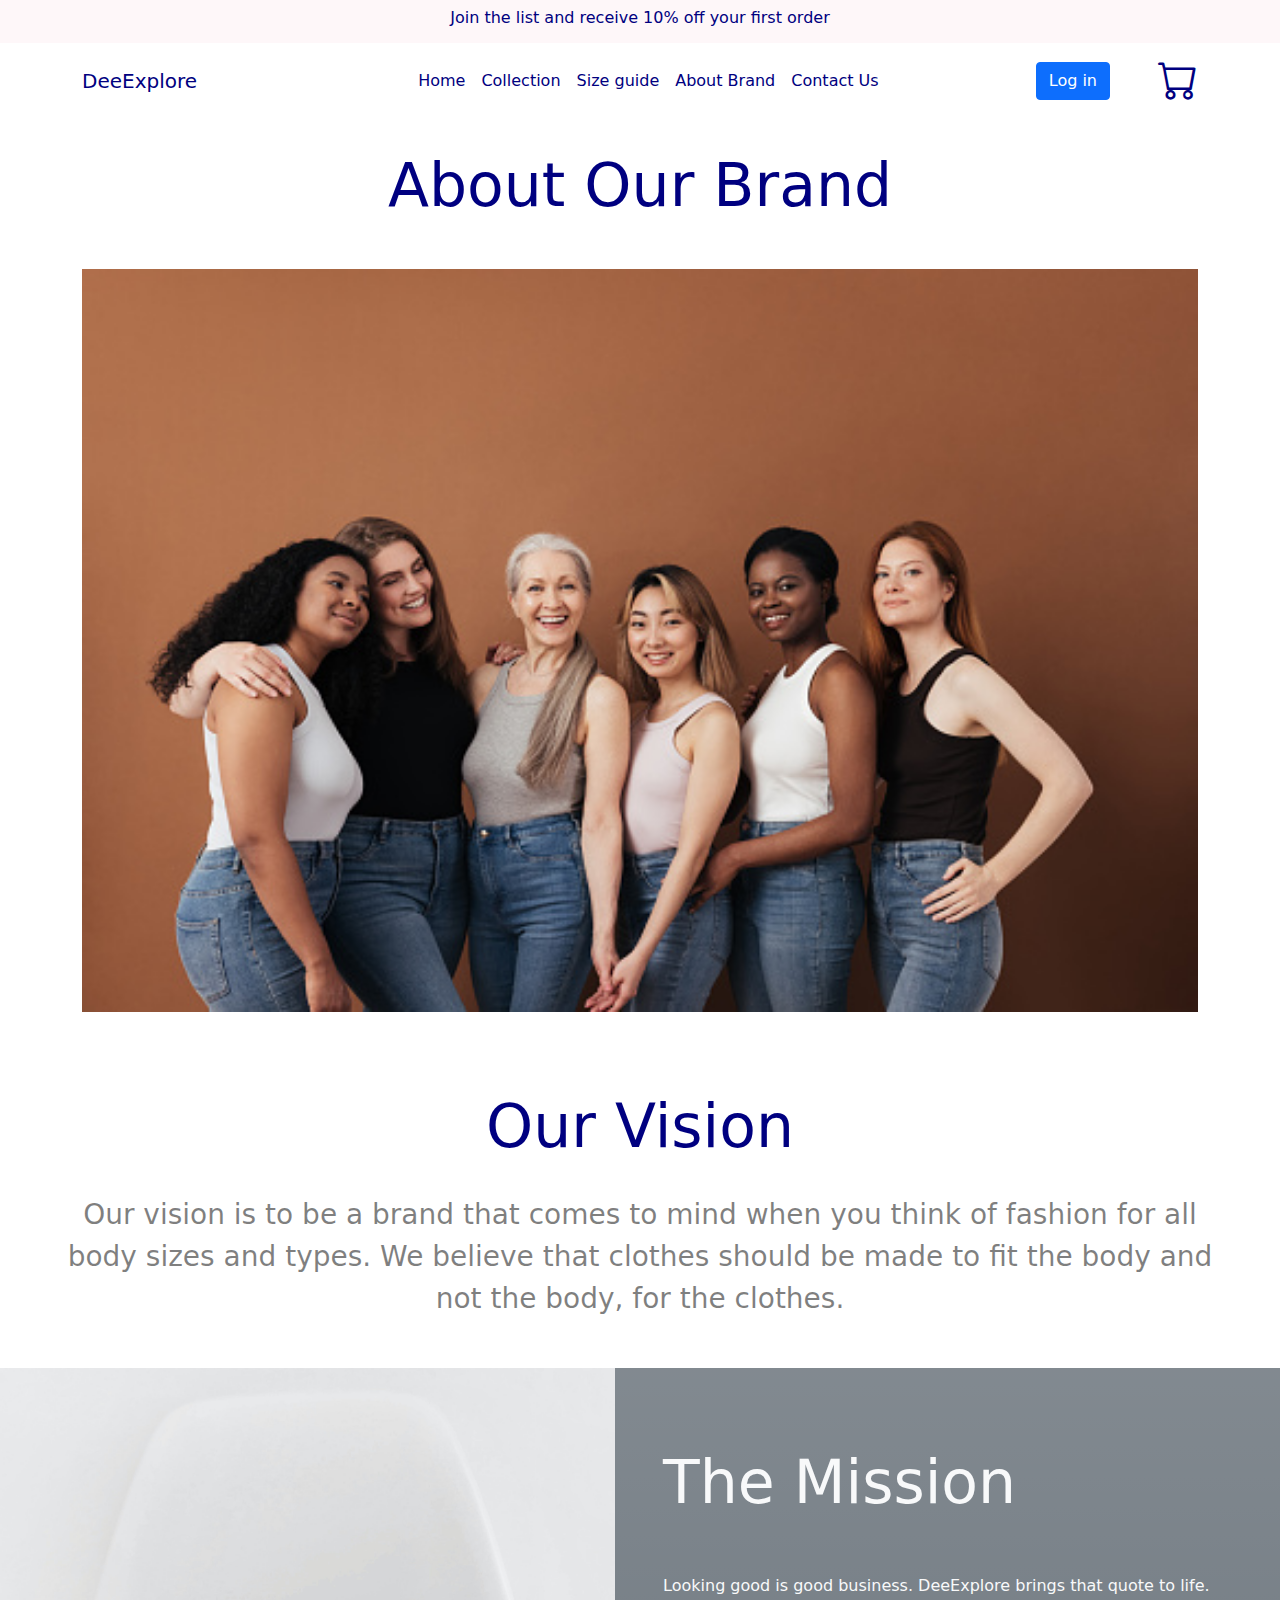
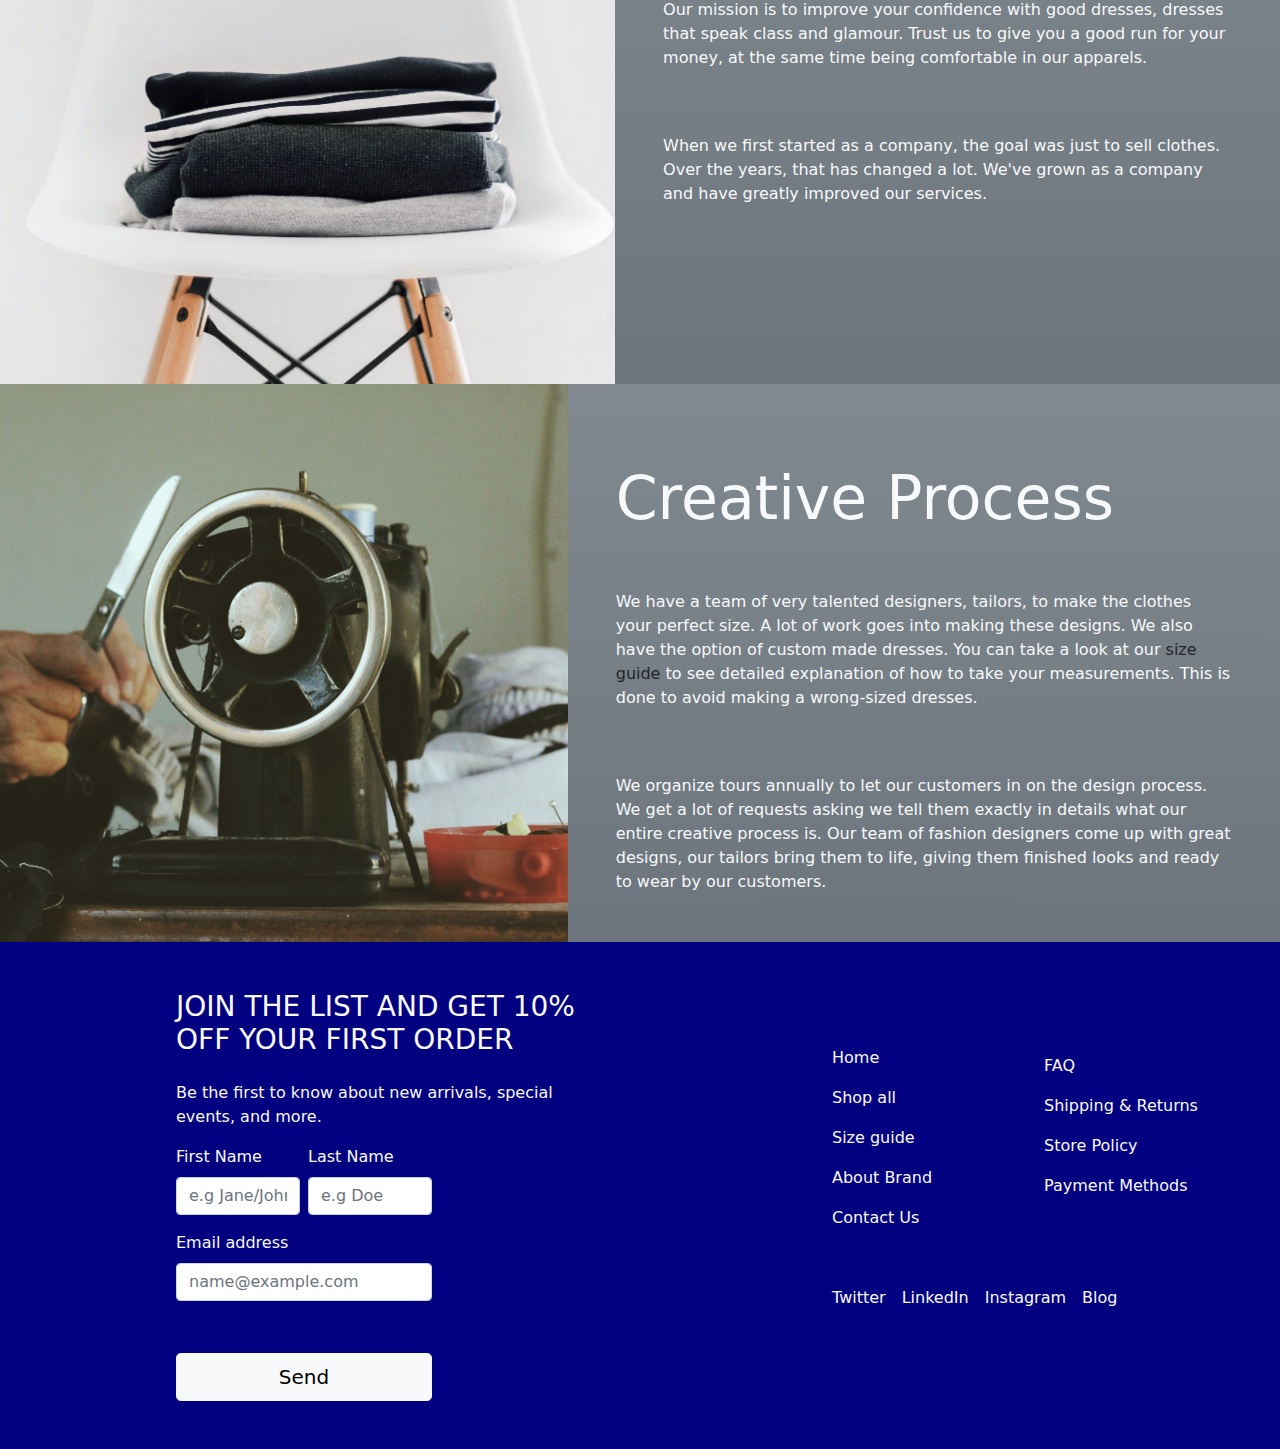
<file: about.html>
<!DOCTYPE html>
<html lang="en">
<head>
    <meta charset="UTF-8">
    <meta http-equiv="X-UA-Compatible" content="IE=edge">
    <!-- FAVICON -->
    <meta name="viewport" content="width=device-width, initial-scale=1.0">
    <link rel="icon" type="image/png" sizes="32x32" href="img/favicon.ico">
    <link rel="manifest" href="/site.webmanifest">
    <!-- BOOTSTRAP CSS -->
    <link rel="stylesheet" href="css/bootstrap.min.css">
    <!-- CSS -->
    <link rel="stylesheet" href="css/style.css">
    <link rel="stylesheet" href="css/about.css">
    <!-- BOOTSTRAP ICON -->
    <link rel="stylesheet" href="https://cdn.jsdelivr.net/npm/bootstrap-icons@1.5.0/font/bootstrap-icons.css">
    <!-- SWIPER -->
    <link rel="stylesheet" href="https://unpkg.com/swiper@8/swiper-bundle.min.css"/>
    <title>DeeExplore</title>
</head>
<body>
    <div id="hero-section">
        <div class="header text-center py-2">
            <h5 class="fs-6 text-primary">Join the list and receive 10% off your first order</h5>
        </div>
            <nav class="navbar navbar-expand-lg navbar-light bg-light">
                <div class="container">
                <a class="navbar-brand text-primary" href="#">DeeExplore</a>
                <button class="navbar-toggler" type="button" data-bs-toggle="collapse" data-bs-target="#navbarSupportedContent" aria-controls="navbarSupportedContent" aria-expanded="false" aria-label="Toggle navigation">
                    <span class="navbar-toggler-icon"></span>
                </button>
                <div class="collapse navbar-collapse text-primary" id="navbarSupportedContent">
                    <ul class="navbar-nav mx-auto mb-2 mb-lg-0">
                    <li class="nav-item">
                        <a class="nav-link active ms-5 text-primary" aria-current="page" href="index.html">Home</a>
                    </li>
                    <li class="nav-item">
                        <a class="nav-link text-primary" href="shop.html">Collection</a>
                    </li>
                    <li class="nav-item">
                        <a class="nav-link text-primary" href="size.html">Size guide</a>
                    </li>
                    <li class="nav-item">
                        <a class="nav-link text-primary" href="about.html">About Brand</a>
                    </li>
                    <li class="nav-item">
                        <a class="nav-link text-primary" href="contact.html">Contact Us</a>
                    </li>
                    </ul>
                    <button type="submit" class="btn btn-primary me-5">Log in</button>
                    <i class="bi bi-cart fs-1"></i>
                </div>
                </div>
            </nav>
    </div>
    <div class="top mb-5 text-center text-primary">
        <h1>About Our Brand</h1>
    </div>
        <div class="pic my-5 ">
            <div class="container">
                <img src="img/size.jpg" alt="" class="img-fluid w-100 ms-auto">
            </div>
        </div>
    <div class="vision">
        <h1 class="text-primary text-center pb-4">Our Vision</h1>
        <p class="text-center fs-3 text-black-50 mb-5 mx-5">Our vision is to be a brand that comes to mind when you think of fashion for all body sizes and types. We believe that clothes should be made to fit the body and not the body, for the clothes.</p>
    </div>
    <div class="Box d-flex flex-sm-row flex-column">
        <div class="backg w-100">
            <img src="img/folding.jpg" class="img-fluid" alt="">
        </div>
        <div class="Text bg-secondary bg-gradient text-light px-5 pt-5 w-100">
            <h1 class="">The Mission</h1>
            <p class="pt-5">Looking good is good business. DeeExplore brings that quote to life. Our mission is to improve your confidence with good dresses, dresses that speak class and glamour. Trust us to give you a good run for your money, at the same time being comfortable in our apparels.</p>
            <p class="pt-5"> When we first started as a company, the goal was just to sell clothes. Over the years, that has changed a lot. We've grown as a company and have greatly improved our services. </p>
        </div>
    </div>
    <div class="creativity d-flex flex-sm-row flex-column w-100">
        <div class="Text bg-secondary bg-gradient text-light px-5 pt-5 order-2">
                <h1 class="">Creative Process</h1>
                <p class="pt-5">We have a team of very talented designers, tailors, to make the clothes your perfect size. A lot of work goes into making these designs. We also have the option of custom made dresses. You can take a look at our <a class="text-decoration-none text-dark" href="size.html"> size guide </a>to see detailed explanation of how to take your measurements. This is done to avoid making a wrong-sized dresses.</p>

                <p class="mb-5 pt-5">We organize tours annually to let our customers in on the design process. We get a lot of requests asking we tell them exactly in details what our entire creative process is. Our team of fashion designers come up with great designs, our tailors bring them to life, giving them finished looks and ready to wear by our customers.</p>
            </div>
            <div class="backg order-1">
                <img src="img/cutting.jpg" class="img-fluid h-100 w-100" alt="">
            </div>
    </div>
    <div class="fifth-section d-flex flex-sm-column flex-md-row flex-lg-row flex-column text-light">
        <div class="left w-50 ms-5 ps-5 py-5">
            <h3 class="pb-3">JOIN THE LIST AND GET 10% <br> OFF YOUR FIRST ORDER</h3>
            <p>Be the first to know about new arrivals, special <br> events, and more.</p>
            <form action="" class="">
                <div class="names d-flex flex-sm-column flex-lg-row flex-column w-50">
                    <div class="mb-3 me-2">
                        <label for="exampleFormControlInput1" class="form-label">First Name</label><br>
                        <input type="text" class="form-control" id="exampleFormControlInput1" placeholder="e.g Jane/John">
                      </div>
                      <div class="mb-3">
                        <label for="exampleFormControlInput1" class="form-label">Last Name</label>
                        <input type="text" class="form-control" id="exampleFormControlInput1" placeholder="e.g Doe">
                      </div>
                </div>
                    <div class="mb-5 w-50 em">
                        <label for="exampleFormControlInput1" class="form-label">Email address</label>
                        <input type="email" class="form-control" id="exampleFormControlInput1" placeholder="name@example.com">
                      </div>
                <div class="send pt-1">
                    <a href="mailto:francesamaka2002@gmail.com" role="button" class="btn btn-light btn-lg w-50">Send</a>
                </div>
            </form>
        </div>
        <div class="Right">
            <div class="right d-sm-flex flex-sm-row flex-column mt-5 pt-5">
                <div class="rightLeft ms-5 ps-5">
                    <ul class="navbar-nav mx-auto mb-2 mb-lg-0 ms-5">
                        <li class="nav-item">
                            <a class="nav-link active text-light" aria-current="page" href="index.html">Home</a>
                        </li>
                        <li class="nav-item">
                            <a class="nav-link text-light" href="shop.html">Shop all</a>
                        </li>
                        <li class="nav-item">
                            <a class="nav-link text-light" href="size.html">Size guide</a>
                        </li>
                        <li class="nav-item">
                            <a class="nav-link text-light" href="about.html">About Brand</a>
                        </li>
                        <li class="nav-item">
                            <a class="nav-link text-light" href="contact.html">Contact Us</a>
                        </li>
                        </ul>
                </div>
                <div class="rightRight ps-5 ms-3 d-sm-none d-md-none d-lg-block d-none">
                    <ul class="text-light list-unstyled ps-5 pt-3">
                        <li class="pb-3">FAQ</li>
                        <li class="pb-3">Shipping & Returns</li>
                        <li class="pb-3">Store Policy</li>
                        <li class="pb-3">Payment Methods</li>
                    </ul>
                </div>
            </div>
        <div class="socialLink ms-5 ps-5 pt-5 d-sm-flex flex-sm-row flex-column text-center d-none">
            <a class="ps-5 text-decoration-none text-light" href="https://twitter.com/Chiii_baby">Twitter</a>
            <a class="ps-3 text-decoration-none text-light" href="https://www.linkedin.com/in/chiamakamaduka123">LinkedIn</a>
            <a class="ps-3 text-decoration-none text-light" href="https://instagram.com/__spaghettii">Instagram</a>
            <a class="ps-3 text-decoration-none text-light" href="http://babydeee.hashnode.dev/">Blog</a>
        </div>
        </div>
    </div>
    <script src="js/bootstrap.min.js"></script>
    <script src="https://unpkg.com/swiper@8/swiper-bundle.min.js"></script>
</body>
</html>
</file>
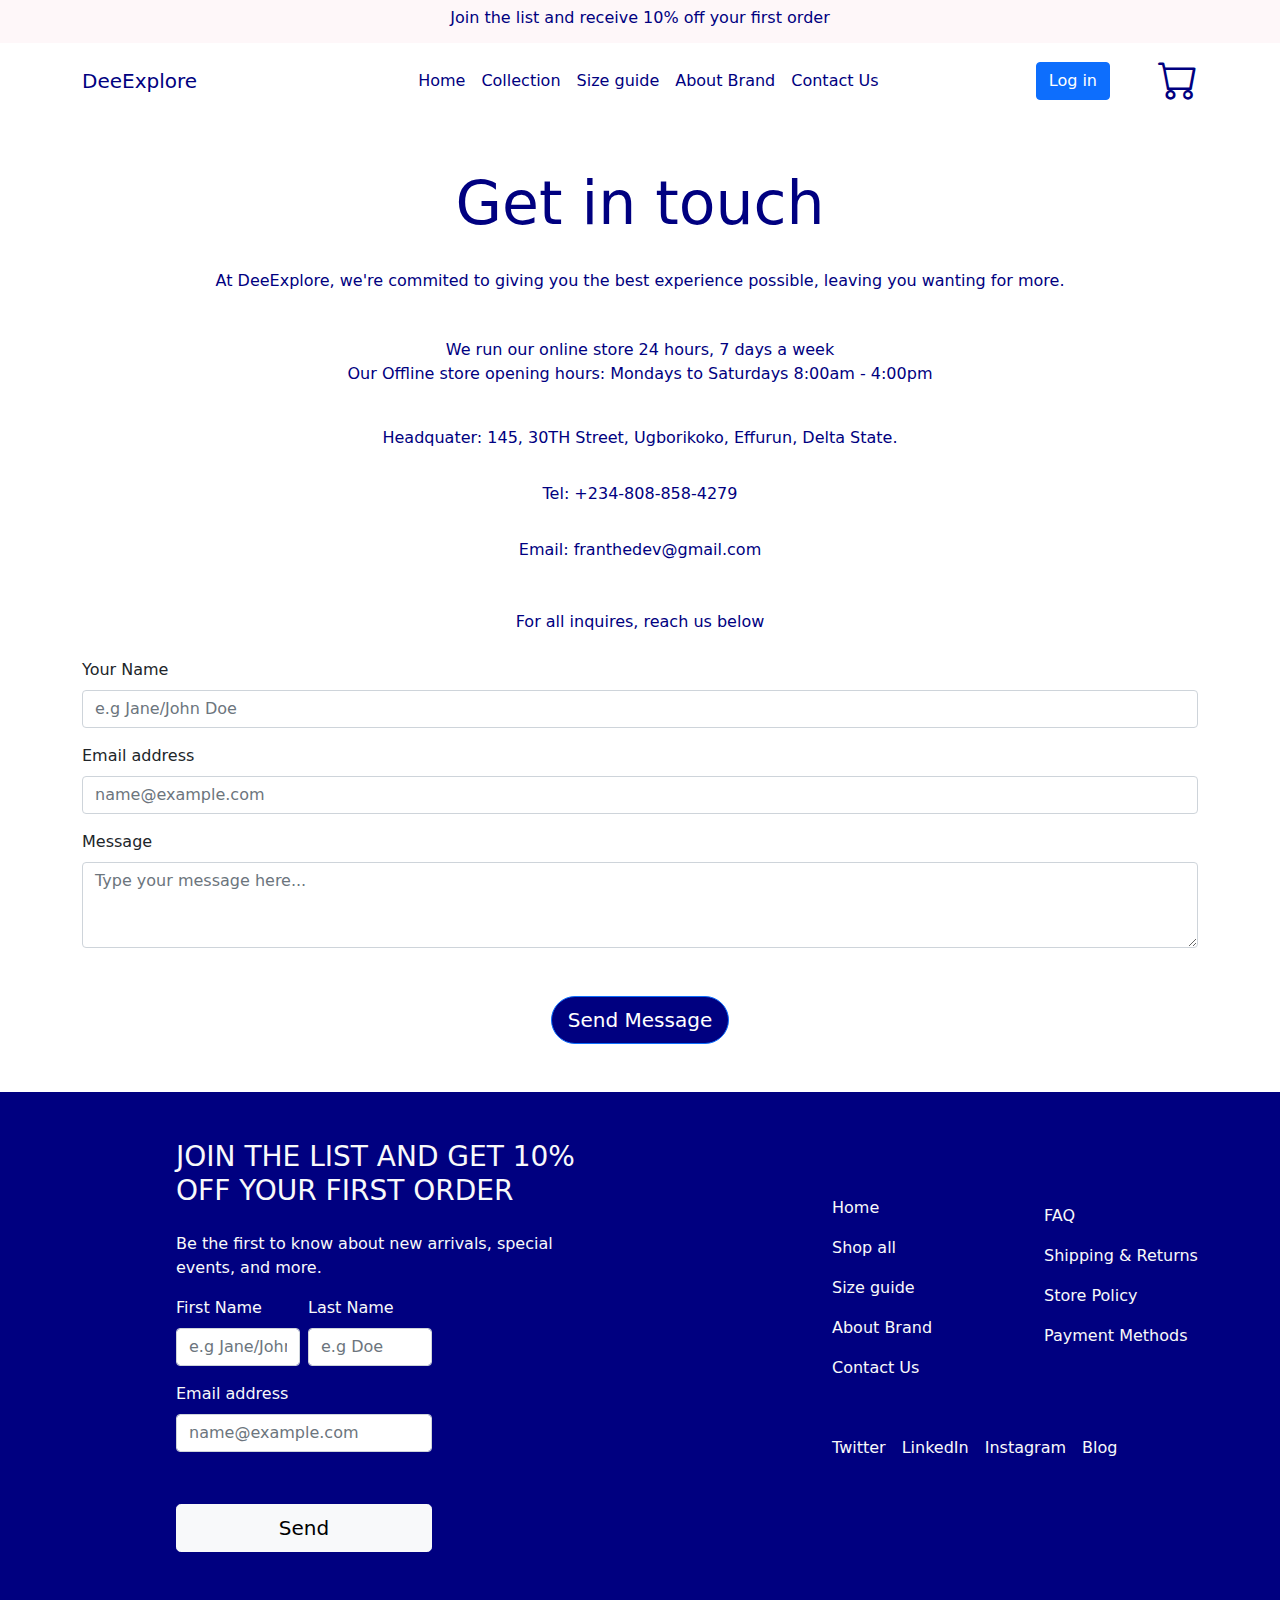
<file: contact.html>
<!DOCTYPE html>
<html lang="en">
<head>
    <meta charset="UTF-8">
    <meta http-equiv="X-UA-Compatible" content="IE=edge">
    <!-- FAVICON -->
    <meta name="viewport" content="width=device-width, initial-scale=1.0">
    <link rel="icon" type="image/png" sizes="32x32" href="img/favicon.ico">
    <link rel="manifest" href="/site.webmanifest">
    <!-- BOOTSTRAP CSS -->
    <link rel="stylesheet" href="css/bootstrap.min.css">
    <!-- CSS -->
    <link rel="stylesheet" href="css/style.css">
    <link rel="stylesheet" href="css/contact.css">
    <!-- BOOTSTRAP ICON -->
    <link rel="stylesheet" href="https://cdn.jsdelivr.net/npm/bootstrap-icons@1.5.0/font/bootstrap-icons.css">
    <!-- SWIPER -->
    <link rel="stylesheet" href="https://unpkg.com/swiper@8/swiper-bundle.min.css"/>
    
    <title>DeeExplore</title>
</head>
<body>
    <div id="hero-section">
        <div class="header text-center py-2">
            <h5 class="fs-6 text-primary">Join the list and receive 10% off your first order</h5>
        </div>
            <nav class="navbar navbar-expand-lg navbar-light bg-light">
                <div class="container">
                <a class="navbar-brand text-primary" href="#">DeeExplore</a>
                <button class="navbar-toggler" type="button" data-bs-toggle="collapse" data-bs-target="#navbarSupportedContent" aria-controls="navbarSupportedContent" aria-expanded="false" aria-label="Toggle navigation">
                    <span class="navbar-toggler-icon"></span>
                </button>
                <div class="collapse navbar-collapse text-primary" id="navbarSupportedContent">
                    <ul class="navbar-nav mx-auto mb-2 mb-lg-0">
                    <li class="nav-item">
                        <a class="nav-link active ms-5 text-primary" aria-current="page" href="index.html">Home</a>
                    </li>
                    <li class="nav-item">
                        <a class="nav-link text-primary" href="shop.html">Collection</a>
                    </li>
                    <li class="nav-item">
                        <a class="nav-link text-primary" href="size.html">Size guide</a>
                    </li>
                    <li class="nav-item">
                        <a class="nav-link text-primary" href="about.html">About Brand</a>
                    </li>
                    <li class="nav-item">
                        <a class="nav-link text-primary" href="contact.html">Contact Us</a>
                    </li>
                    </ul>
                    <button type="submit" class="btn btn-primary me-5">Log in</button>
                    <i class="bi bi-cart fs-1"></i>
                </div>
                </div>
            </nav>
    </div>
        <div class="top-text text-primary text-center">
            <h1 class="pb-4 pt-5">Get in touch</h1>
            <h6 class="pb-4">At DeeExplore, we're commited to giving you the best experience possible, leaving you wanting for more.</h6>
            <p class="pt-3">We run our online store 24 hours, 7 days a week <br> Our Offline store opening hours: Mondays to Saturdays 8:00am - 4:00pm  </p>
            <p class="pt-4">Headquater: 145, 30TH Street, Ugborikoko, Effurun, Delta State.</p>
            <p class="pt-3">Tel: +234-808-858-4279</p>
            <p class="pt-3">Email: franthedev@gmail.com</p>
            <p class="mt-5 pb-2">For all inquires, reach us below</p>
        </div>
        <div class="form">
            <form action="" class="container">
                <div class="mb-3">
                    <label for="exampleFormControlInput1" class="form-label">Your Name</label>
                    <input type="text" class="form-control" id="exampleFormControlInput1" placeholder="e.g Jane/John Doe">
                  </div>
                <div class="mb-3">
                    <label for="exampleFormControlInput1" class="form-label">Email address</label>
                    <input type="email" class="form-control" id="exampleFormControlInput1" placeholder="name@example.com">
                  </div>
                  <div class="mb-3">
                    <label for="exampleFormControlTextarea1" class="form-label">Message</label>
                    <textarea class="form-control" id="exampleFormControlTextarea1" rows="3" placeholder="Type your message here..."></textarea>
                  </div>
                <div class="message text-center my-5">
                    <a href="mailto:francesamaka2002@gmail.com" role="button" class="btn btn-primary btn-lg rounded-pill">Send Message</a>
                </div>
            </form>
        </div>
        <div class="fifth-section d-flex flex-sm-column flex-md-row flex-lg-row flex-column text-light">
            <div class="left w-50 ms-5 ps-5 py-5">
                <h3 class="pb-3">JOIN THE LIST AND GET 10% <br> OFF YOUR FIRST ORDER</h3>
                <p>Be the first to know about new arrivals, special <br> events, and more.</p>
                <form action="" class="">
                    <div class="names d-flex flex-sm-column flex-lg-row flex-column w-50">
                        <div class="mb-3 me-2">
                            <label for="exampleFormControlInput1" class="form-label">First Name</label><br>
                            <input type="text" class="form-control" id="exampleFormControlInput1" placeholder="e.g Jane/John">
                          </div>
                          <div class="mb-3">
                            <label for="exampleFormControlInput1" class="form-label">Last Name</label>
                            <input type="text" class="form-control" id="exampleFormControlInput1" placeholder="e.g Doe">
                          </div>
                    </div>
                        <div class="mb-5 w-50 em">
                            <label for="exampleFormControlInput1" class="form-label">Email address</label>
                            <input type="email" class="form-control" id="exampleFormControlInput1" placeholder="name@example.com">
                          </div>
                    <div class="send pt-1">
                        <a href="mailto:francesamaka2002@gmail.com" role="button" class="btn btn-light btn-lg w-50">Send</a>
                    </div>
                </form>
            </div>
            <div class="Right">
                <div class="right d-sm-flex flex-sm-row flex-column mt-5 pt-5">
                    <div class="rightLeft ms-5 ps-5">
                        <ul class="navbar-nav mx-auto mb-2 mb-lg-0 ms-5">
                            <li class="nav-item">
                                <a class="nav-link active text-light" aria-current="page" href="index.html">Home</a>
                            </li>
                            <li class="nav-item">
                                <a class="nav-link text-light" href="shop.html">Shop all</a>
                            </li>
                            <li class="nav-item">
                                <a class="nav-link text-light" href="size.html">Size guide</a>
                            </li>
                            <li class="nav-item">
                                <a class="nav-link text-light" href="about.html">About Brand</a>
                            </li>
                            <li class="nav-item">
                                <a class="nav-link text-light" href="contact.html">Contact Us</a>
                            </li>
                            </ul>
                    </div>
                    <div class="rightRight ps-5 ms-3 d-sm-none d-md-none d-lg-block d-none">
                        <ul class="text-light list-unstyled ps-5 pt-3">
                            <li class="pb-3">FAQ</li>
                            <li class="pb-3">Shipping & Returns</li>
                            <li class="pb-3">Store Policy</li>
                            <li class="pb-3">Payment Methods</li>
                        </ul>
                    </div>
                </div>
            <div class="socialLink ms-5 ps-5 pt-5 d-sm-flex flex-sm-row flex-column text-center d-none">
                <a class="ps-5 text-decoration-none text-light" href="https://twitter.com/Chiii_baby">Twitter</a>
                <a class="ps-3 text-decoration-none text-light" href="https://www.linkedin.com/in/chiamakamaduka123">LinkedIn</a>
                <a class="ps-3 text-decoration-none text-light" href="https://instagram.com/__spaghettii">Instagram</a>
                <a class="ps-3 text-decoration-none text-light" href="http://babydeee.hashnode.dev/">Blog</a>
            </div>
            </div>
        </div>
    <script src="https://unpkg.com/swiper@8/swiper-bundle.min.js"></script>
    <script src="js/bootstrap.min.js"></script>
</body>
</html>
</file>
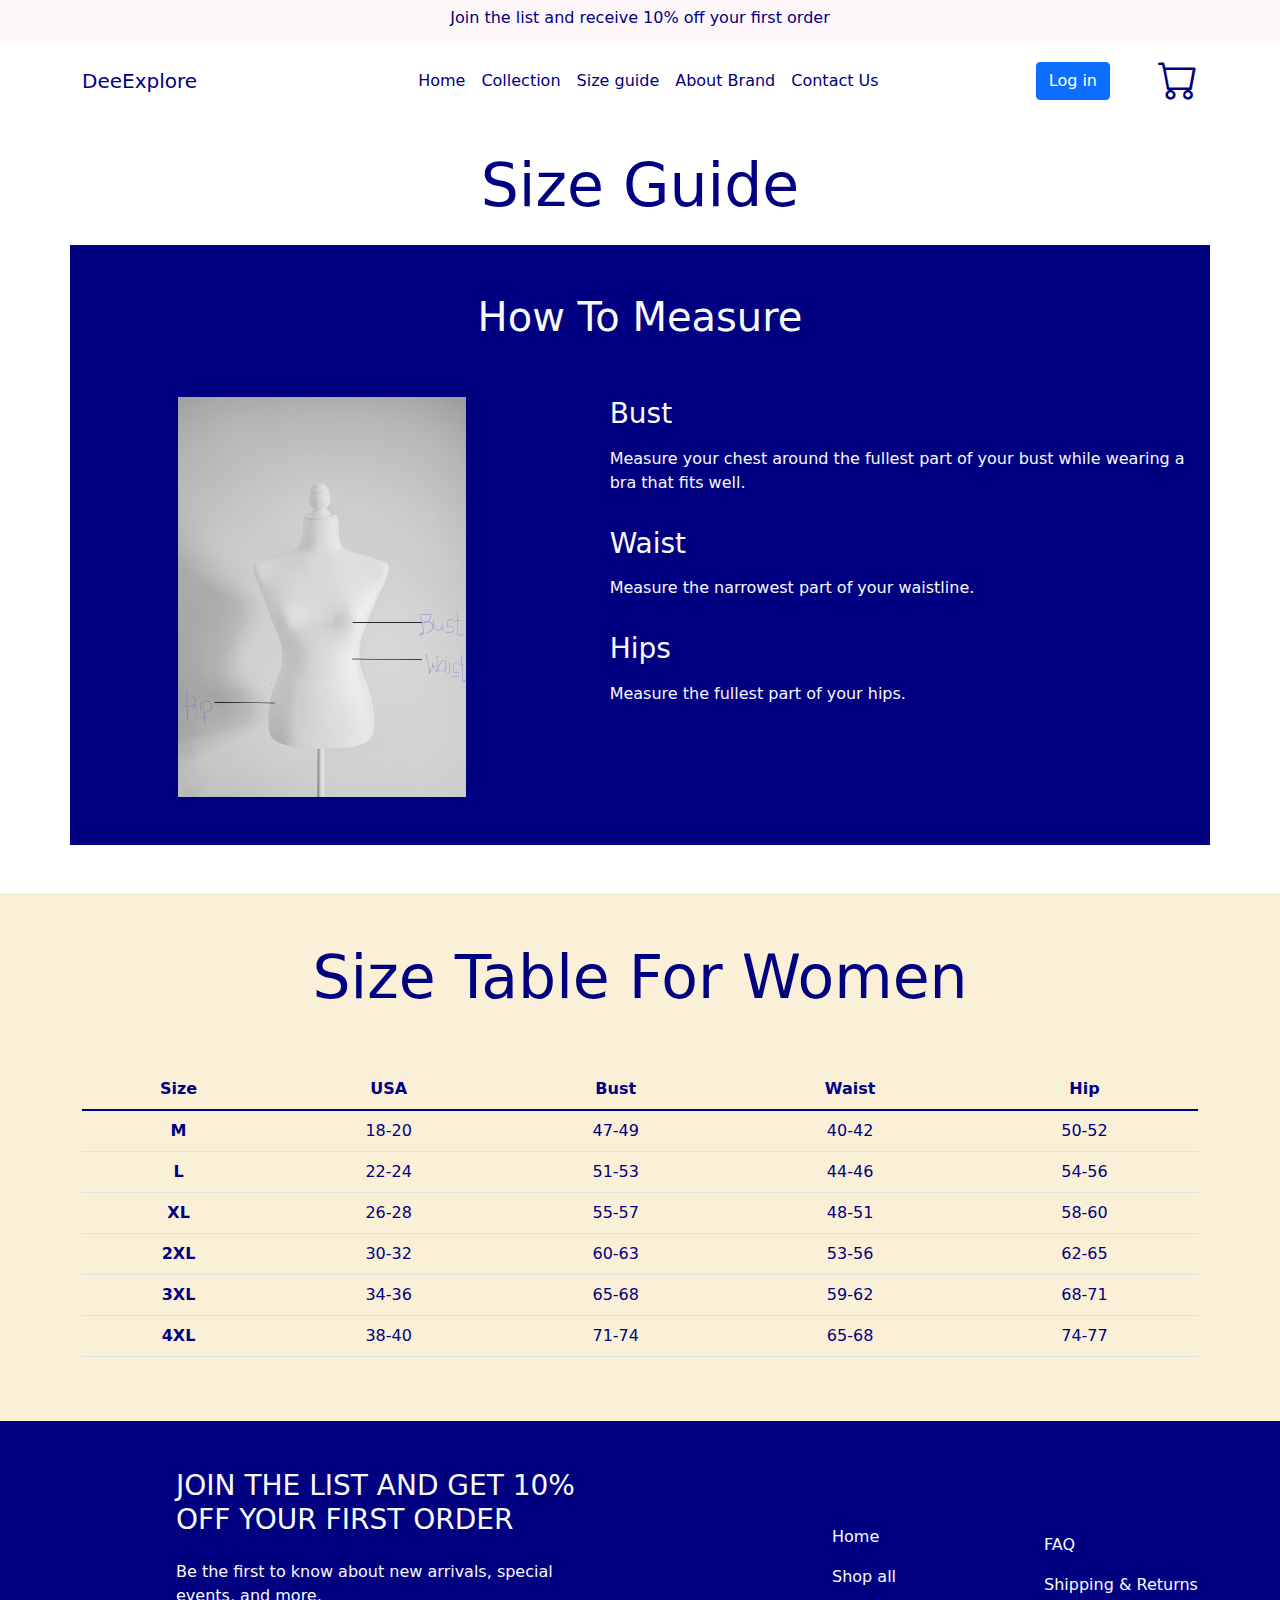
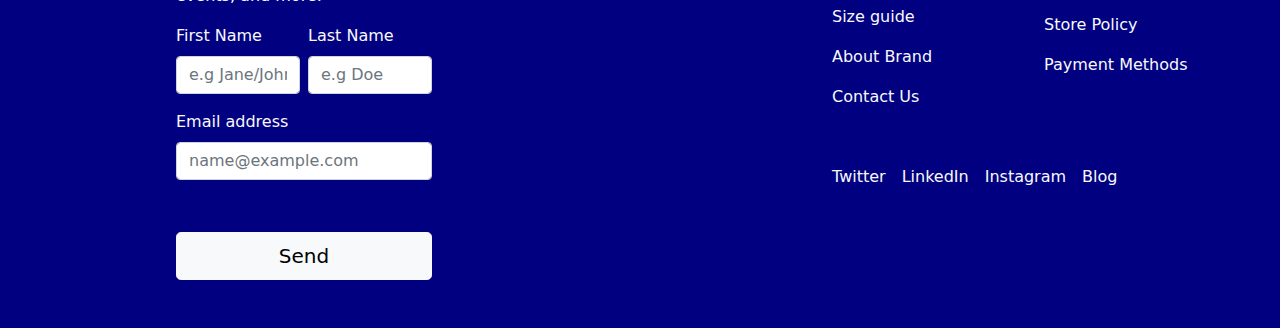
<file: size.html>
<!DOCTYPE html>
<html lang="en">
<head>
    <meta charset="UTF-8">
    <meta http-equiv="X-UA-Compatible" content="IE=edge">
    <!-- FAVICON -->
    <meta name="viewport" content="width=device-width, initial-scale=1.0">
    <link rel="icon" type="image/png" sizes="32x32" href="img/favicon.ico">
    <link rel="manifest" href="/site.webmanifest">
    <!-- BOOTSTRAP CSS -->
    <link rel="stylesheet" href="css/bootstrap.min.css">
    <!-- CSS -->
    <link rel="stylesheet" href="css/style.css">
    <link rel="stylesheet" href="css/shop.css">
    <link rel="stylesheet" href="css/size.css">
    <!-- BOOTSTRAP ICON -->
    <link rel="stylesheet" href="https://cdn.jsdelivr.net/npm/bootstrap-icons@1.5.0/font/bootstrap-icons.css">
    <!-- SWIPER -->
    <link rel="stylesheet" href="https://unpkg.com/swiper@8/swiper-bundle.min.css"/>
    <title>DeeExplore</title>
</head>
<body>
    <div id="hero-section">
        <div class="header text-center py-2">
            <h5 class="fs-6 text-primary">Join the list and receive 10% off your first order</h5>
        </div>
            <nav class="navbar navbar-expand-lg navbar-light bg-light">
                <div class="container">
                <a class="navbar-brand text-primary" href="#">DeeExplore</a>
                <button class="navbar-toggler" type="button" data-bs-toggle="collapse" data-bs-target="#navbarSupportedContent" aria-controls="navbarSupportedContent" aria-expanded="false" aria-label="Toggle navigation">
                    <span class="navbar-toggler-icon"></span>
                </button>
                <div class="collapse navbar-collapse text-primary" id="navbarSupportedContent">
                    <ul class="navbar-nav mx-auto mb-2 mb-lg-0">
                    <li class="nav-item">
                        <a class="nav-link active ms-5 text-primary" aria-current="page" href="index.html">Home</a>
                    </li>
                    <li class="nav-item">
                        <a class="nav-link text-primary" href="shop.html">Collection</a>
                    </li>
                    <li class="nav-item">
                        <a class="nav-link text-primary" href="size.html">Size guide</a>
                    </li>
                    <li class="nav-item">
                        <a class="nav-link text-primary" href="about.html">About Brand</a>
                    </li>
                    <li class="nav-item">
                        <a class="nav-link text-primary" href="contact.html">Contact Us</a>
                    </li>
                    </ul>
                    <button type="submit" class="btn btn-primary me-5">Log in</button>
                    <i class="bi bi-cart fs-1"></i>
                </div>
                </div>
            </nav>
    </div>
    <div class="text-top  text-center text-primary pb-3">
        <h1  class="">Size Guide</h1>
    </div>
    <div class="measurement mb-5">
        <div class="container text-light">
            <h2 class="fs-1 pt-5 text-center">How To Measure</h1>
                <div class="tutorial d-flex flex-sm-row flex-column">
                    <div class="corset py-5 px-5 mx-5">
                        <img src="img/mannequin.jpg" class="img-fluid" alt="">
                    </div>
                    <div class="text-l ms-5 pt-5">
                        <h3 class="pb-2">Bust</h3>
                        <p>Measure your chest around the fullest part of your bust while wearing a bra that fits well.</p>
                        <h3 class="pt-3 pb-2">Waist</h3>
                        <p>Measure the narrowest part of your waistline.</p>
                        <h3 class="pt-3 pb-2">Hips</h3>
                        <p>Measure the fullest part of your hips.</p>
                    </div>
                </div>
        </div>
    </div>
    <div class="size-table">
            <div class="container text-center pb-5">
                <h1 class="text-primary py-5">Size Table For Women</h1>
                <table class="table pb-5 text-primary">
                    <thead>
                      <tr>
                        <th scope="col">Size</th>
                        <th scope="col">USA</th>
                        <th scope="col">Bust</th>
                        <th scope="col">Waist</th>
                        <th scope="col">Hip</th>
                      </tr>
                    </thead>
                    <tbody>
                      <tr>
                        <th scope="row">M </th>
                        <td>18-20</td>
                        <td>47-49</td>
                        <td>40-42</td>
                        <td>50-52</td>
                      </tr>
                      <tr>
                        <th scope="row">L</th>
                        <td>22-24</td>
                        <td>51-53</td>
                        <td>44-46</td>
                        <td>54-56</td>
                      </tr>
                      <tr>
                        <th scope="row">XL</th>
                        <td>26-28</td>
                        <td>55-57</td>
                        <td>48-51</td>
                        <td>58-60</td>
                      </tr>
                      <tr>
                        <th scope="row">2XL </th>
                        <td>30-32</td>
                        <td>60-63</td>
                        <td>53-56</td>
                        <td>62-65</td>
                      </tr>
                      <tr>
                        <th scope="row">3XL</th>
                        <td>34-36</td>
                        <td>65-68</td>
                        <td>59-62</td>
                        <td>68-71</td>
                      </tr>
                      <tr>
                        <th scope="row">4XL</th>
                        <td>38-40</td>
                        <td>71-74</td>
                        <td>65-68</td>
                        <td>74-77</td>
                      </tr>
                    </tbody>
                  </table>
            </div>
    </div>
    <div class="fifth-section d-flex flex-sm-column flex-md-row flex-lg-row flex-column text-light">
        <div class="left w-50 ms-5 ps-5 py-5">
            <h3 class="pb-3">JOIN THE LIST AND GET 10% <br> OFF YOUR FIRST ORDER</h3>
            <p>Be the first to know about new arrivals, special <br> events, and more.</p>
            <form action="" class="">
                <div class="names d-flex flex-sm-column flex-lg-row flex-column w-50">
                    <div class="mb-3 me-2">
                        <label for="exampleFormControlInput1" class="form-label">First Name</label><br>
                        <input type="text" class="form-control" id="exampleFormControlInput1" placeholder="e.g Jane/John">
                      </div>
                      <div class="mb-3">
                        <label for="exampleFormControlInput1" class="form-label">Last Name</label>
                        <input type="text" class="form-control" id="exampleFormControlInput1" placeholder="e.g Doe">
                      </div>
                </div>
                    <div class="mb-5 w-50 em">
                        <label for="exampleFormControlInput1" class="form-label">Email address</label>
                        <input type="email" class="form-control" id="exampleFormControlInput1" placeholder="name@example.com">
                      </div>
                <div class="send pt-1">
                    <a href="mailto:francesamaka2002@gmail.com" role="button" class="btn btn-light btn-lg w-50">Send</a>
                </div>
            </form>
        </div>
        <div class="Right">
            <div class="right d-sm-flex flex-sm-row flex-column mt-5 pt-5">
                <div class="rightLeft ms-5 ps-5">
                    <ul class="navbar-nav mx-auto mb-2 mb-lg-0 ms-5">
                        <li class="nav-item">
                            <a class="nav-link active text-light" aria-current="page" href="index.html">Home</a>
                        </li>
                        <li class="nav-item">
                            <a class="nav-link text-light" href="shop.html">Shop all</a>
                        </li>
                        <li class="nav-item">
                            <a class="nav-link text-light" href="size.html">Size guide</a>
                        </li>
                        <li class="nav-item">
                            <a class="nav-link text-light" href="about.html">About Brand</a>
                        </li>
                        <li class="nav-item">
                            <a class="nav-link text-light" href="contact.html">Contact Us</a>
                        </li>
                        </ul>
                </div>
                <div class="rightRight ps-5 ms-3 d-sm-none d-md-none d-lg-block d-none">
                    <ul class="text-light list-unstyled ps-5 pt-3">
                        <li class="pb-3">FAQ</li>
                        <li class="pb-3">Shipping & Returns</li>
                        <li class="pb-3">Store Policy</li>
                        <li class="pb-3">Payment Methods</li>
                    </ul>
                </div>
            </div>
        <div class="socialLink ms-5 ps-5 pt-5 d-sm-flex flex-sm-row flex-column text-center d-none">
            <a class="ps-5 text-decoration-none text-light" href="https://twitter.com/Chiii_baby">Twitter</a>
            <a class="ps-3 text-decoration-none text-light" href="https://www.linkedin.com/in/chiamakamaduka123">LinkedIn</a>
            <a class="ps-3 text-decoration-none text-light" href="https://instagram.com/__spaghettii">Instagram</a>
            <a class="ps-3 text-decoration-none text-light" href="http://babydeee.hashnode.dev/">Blog</a>
        </div>
        </div>
    </div>
    
<script src="js/bootstrap.min.js"></script>
<script src="https://unpkg.com/swiper@8/swiper-bundle.min.js"></script>
</body>
</html>
</file>
<file: css/style.css>
*{margin: 0; padding: 0; box-sizing: border-box;}
.text-primary{color: navy !important;}
/* Hero section */
.header{background-color: #fdeff483;}
a:hover{color:  navajowhite !important;}
#hero-section , .navbar{background-color: white !important;}
/* FIRST SECTION */
.first-section .box{ background-color: navy;}
.box h3{font-size: 46px;}
.box .btn-light{margin: 0 0 0 80px !important;}
.box .btn-light:hover{ background-color: #f4bfbf;}
/* Second section */
.shop .btn{background-color: navy !important; padding: 5px 40px; border-radius: 0;}
.shop .btn:hover{background-color: antiquewhite !important; color: black !important;}
/* THIRD SECTION */
.third-section{background-image: url('../img/bg.jpg'); background-size: cover; min-width: 100%; min-height: 100vh;}
.third-section h2{ padding-top: 60px !important;}
.third-section .btn{background-color: navy !important; padding: 10px 40px; border-radius: 0;}
/* FOURTH SECTION */
.inspiration img{max-height: 60vh;width: 100%;}
/* FIFTH SECTION */
.fifth-section{background-color: navy; padding: 0 80px;}
.send .btn:hover{background-color: antiquewhite; color: black !important;}
/* SIXTH SECTION */
.sixth-section{background-color: antiquewhite;}
@media (max-width:576px){
.fifth-section{padding: 0; width: 100%;}
.left .em{margin: 0 90px 40px !important;}
.left .names{margin: 0 90px !important;}
.fifth-section .left{width: 100% !important; margin: 0 !important; padding: 30px !important; text-align: center !important;}
.fifth-section .Right .right, .rightLeft, .rightLeft .navbar-nav{ margin: 0 !important; padding: 0 !important; align-items: center !important;}
}
</file>
<file: css/about.css>
h1{font-size: 60px; padding-top: 30px;}
</file>
<file: css/contact.css>
.top-text h1{padding-top: 25px; font-size: 60px;}
.message .btn{background-color: navy !important;}
</file>
<file: css/shop.css>
.container img{width: 350px; height: 400px;}
h1{font-size: 60px; padding-top: 30px;}
</file>
<file: css/size.css>
.measurement .container{background-color: navy; }
.size-table{background-color: #faf0d7;}
</file>
